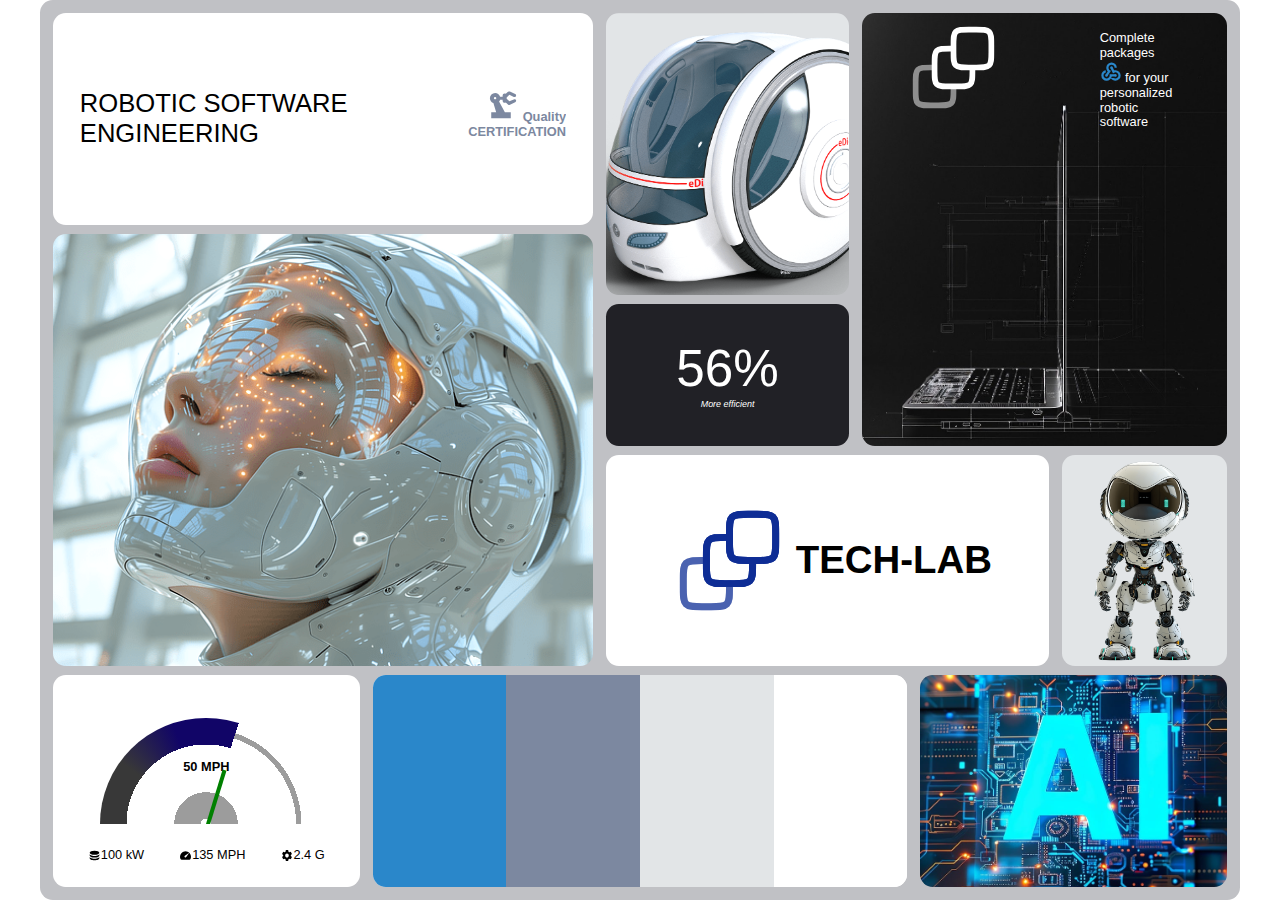
<file: index.html>
<!DOCTYPE html>
<html lang="en">
  <head>
    <title>CSS flex & grid</title>
    <!-- meta -->
    <meta charset="UTF-8" />
    <meta name="viewport" content="width=device-width, initial-scale=1.0" />
    <!-- favicon -->
    <link rel="apple-touch-icon" sizes="180x180" href="/img/favicon/apple-touch-icon.png" />
    <link rel="icon" type="image/png" sizes="32x32" href="/img/favicon/favicon-32x32.png" />
    <link rel="icon" type="image/png" sizes="16x16" href="/img/favicon/favicon-16x16.png" />
    <link rel="manifest" href="/img/favicon/site.webmanifest" />
    <link rel="mask-icon" href="/img/favicon/safari-pinned-tab.svg" color="#5bbad5" />
    <link rel="shortcut icon" href="/img/favicon/favicon.ico" />
    <meta name="apple-mobile-web-app-title" content="CSS flex &amp; grid" />
    <meta name="application-name" content="CSS flex &amp; grid" />
    <meta name="msapplication-TileColor" content="#da532c" />
    <meta name="msapplication-config" content="/img/favicon/browserconfig.xml" />
    <meta name="theme-color" content="#ffffff" />
    <!-- CSS -->
    <link rel="stylesheet" href="css/normalize.css" />
    <link href="css/grid.css" rel="stylesheet" />
  </head>
  <body>
    <main class="container">
      <div class="item v1">
        <p>Robotic software engineering</p>
        <p>
          <img src="./img/precision_manufacturing_24.svg" alt="precision manufacturing">
          Quality CERTIFICATION
        </p>
      </div>
      <div class="item v2"></div>
      <div class="item v3">
        <div class="item"></div>
        <div class="item">
          <img src="./img/three-squares-svgrepo-com-white.svg" alt="three squares white logo">
          <p>
            Complete packages
            <img src="./img/webhook_16.svg" alt="webhook"> for your personalized robotic software
          </p>
        </div>
        <div class="item">56%<small>More efficient</small></div>
      </div>
      <div class="item v4">
        <div class="item">
          <img src="./img/three-squares-svgrepo-com.svg" alt="three squares blue logo"> TECH-LAB
        </div>
        <div class="item"></div>
      </div>
      <div class="item v5">
        <div class="item">
          <div class="semicircle_container">
            <div class="semicircle bg-gradient"></div>
            <p>50 MPH</p>
            <div class="line"></div>
          </div>
          <div class="item">
            <span><img src="./img/database_16.svg" alt="database"> 100 kW</span>
            <span><img src="./img/speed_16.svg" alt="speedometer"> 135 MPH</span>
            <span><img src="./img/settings_16.svg" alt="configuration settings"> 2.4 G</span>
          </div>
        </div>
        <div class="item">
          <div class="item"></div>
          <div class="item"></div>
          <div class="item"></div>
          <div class="item"></div>
        </div>
        <div class="item"></div>
      </div>
    </main>
  </body>
</html>
</file>
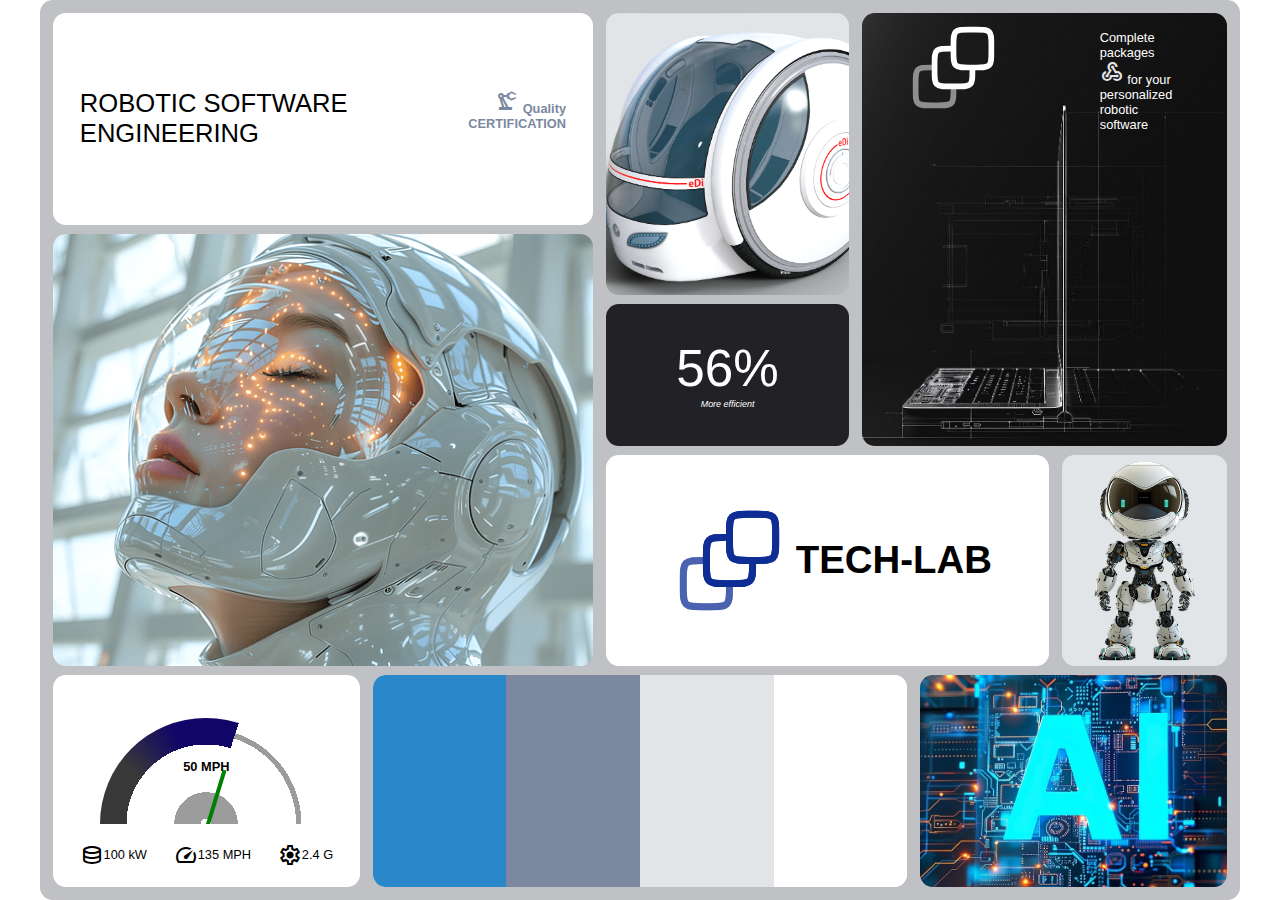
<file: grid.html>
<!DOCTYPE html>
<html lang="en">
  <head>
    <title>CSS flex & grip</title>
    <!-- meta -->
    <meta charset="UTF-8" />
    <meta name="viewport" content="width=device-width, initial-scale=1.0" />
    <!-- favicon -->
    <link rel="apple-touch-icon" sizes="180x180" href="/img/favicon/apple-touch-icon.png" />
    <link rel="icon" type="image/png" sizes="32x32" href="/img/favicon/favicon-32x32.png" />
    <link rel="icon" type="image/png" sizes="16x16" href="/img/favicon/favicon-16x16.png" />
    <link rel="manifest" href="/img/favicon/site.webmanifest" />
    <link rel="mask-icon" href="/img/favicon/safari-pinned-tab.svg" color="#5bbad5" />
    <link rel="shortcut icon" href="/img/favicon/favicon.ico" />
    <meta name="apple-mobile-web-app-title" content="CSS flex &amp; grid" />
    <meta name="application-name" content="CSS flex &amp; grid" />
    <meta name="msapplication-TileColor" content="#da532c" />
    <meta name="msapplication-config" content="/img/favicon/browserconfig.xml" />
    <meta name="theme-color" content="#ffffff" />
    <!-- CSS -->
    <link href="css/normalize.css" rel="stylesheet" />
    <link
      rel="stylesheet"
      href="https://fonts.googleapis.com/css2?family=Material+Symbols+Outlined:opsz,wght,FILL,GRAD@20..48,100..700,0..1,-50..200"
    />
    <link href="css/grid.css" rel="stylesheet" />
  </head>
  <body>
    <main class="container">
      <div class="item v1">
        <p>Robotic software engineering</p>
        <p>
          <span class="material-symbols-outlined">precision_manufacturing</span>
          Quality CERTIFICATION
        </p>
      </div>
      <div class="item v2"></div>
      <div class="item v3">
        <div class="item"></div>
        <div class="item">
          <img src="/img/three-squares-svgrepo-com-white.svg" alt="three squares white logo" />
          <p>
            Complete packages
            <span class="material-symbols-outlined">webhook</span> for your personalized robotic software
          </p>
        </div>
        <div class="item">56%<small>More efficient</small></div>
      </div>
      <div class="item v4">
        <div class="item">
          <img src="/img/three-squares-svgrepo-com.svg" alt="three squares blue logo" />TECH-LAB
        </div>
        <div class="item"></div>
      </div>
      <div class="item v5">
        <div class="item">
          <div class="semicircle_container">
            <div class="semicircle bg-gradient"></div>
            <p>50 MPH</p>
            <div class="line"></div>
          </div>
          <div class="item">
            <span><span class="material-symbols-outlined material-icons-md-18">database</span> 100 kW</span>
            <span><span class="material-symbols-outlined material-icons-md-18">speed</span> 135 MPH</span>
            <span><span class="material-symbols-outlined material-icons-md-18">settings</span> 2.4 G</span>
          </div>
        </div>
        <div class="item">
          <div class="item"></div>
          <div class="item"></div>
          <div class="item"></div>
          <div class="item"></div>
        </div>
        <div class="item"></div>
      </div>
    </main>
  </body>
</html>
</file>
<file: css/grid.css>
/* variables */
:root {
  /* theme */
  --light-gray: #c0c1c5;
  --base-white: #fff;
  --item-black: #212126;
  --item-light-blue: #2a87ca;
  --item-blue-gray: #7c88a0;
  --item-blue-white: #e2e5e7;
  /* border */
  --border-radius: 1vw;
}
* {
  margin: 0;
}

body {
  display: grid;
  align-items: start;
  justify-items: center;
  box-sizing: border-box;
  font-family: "Gill Sans", "Mona Sans", "Helvetica Neue", Helvetica, Arial, sans-serif;
  font-size: 3vw;
}

.container {
  box-sizing: border-box;
  background-color: var(--light-gray);
  border-radius: var(--border-radius);
  padding: 1vw;
  height: 100vh;
  aspect-ratio: 4 / 3;
  display: grid;
  grid-template-columns: 1fr 1.15fr;
  grid-template-rows: repeat(4, 1fr);
  grid-template-areas:
    "v1 v3"
    "v2 v3"
    "v2 v4"
    "v5 v5";
  grid-gap: 1vh 1vw;
}

.item {
  display: grid;
  place-content: center;
  border-radius: var(--border-radius);
  background-color: var(--base-white);
}

.v1 {
  grid-area: v1;
  background-color: var(--base-white);
  display: flex;
  flex-flow: row wrap;
  align-items: flex-start;
  p {
    margin: 0;
    overflow: hidden;
    text-wrap: pretty;
  }
  p:first-child {
    font-size: 2vw;
    width: 60%;
    text-transform: uppercase;
  }
  p:last-child {
    font-size: 1vw;
    width: 30%;
    font-weight: bold;
    color: var(--item-blue-gray);
    text-align: right;
    img {
      width: 2.5vw;
    }
  }
}

.v2 {
  grid-area: v2;
  background: url("../img/humanoid-8722271_530.png") center / cover no-repeat;
}

.v3 {
  grid-area: v3;
  grid-template-columns: 1fr 1.5fr;
  grid-template-rows: 2fr 1fr;
  grid-template-areas:
    "v3_1 v3_2"
    "v3_3 v3_2";
  grid-gap: 1vh 1vw;
  background-color: var(--light-gray);
  .item:first-child {
    grid-area: v3_1;
    background: url("../img/automobile-2651594_1280.png") center / cover, var(--item-blue-white);
  }
  .item:nth-child(2) {
    grid-area: v3_2;
    display: flex;
    align-items: flex-start;
    justify-content: space-around;
    background: url("../img/laptop-8778592_1280.jpg") bottom center / cover;
    font-size: 1vw;
    color: white;
    img:first-child {
      width: 30%;
    }
    p {
      width: min-content;
      margin: 5%;
      span {
        color: var(--item-blue-white);
      }
    }
  }
  .item:last-child {
    grid-area: v3_3;
    background-color: var(--item-black);
    color: var(--base-white);
    font-size: 4vw;
    text-align: center;
    small {
      font-size: 0.7vw;
      font-style: italic;
    }
  }
}

.v4 {
  grid-area: v4;
  grid-template-columns: 2.68fr 1fr;
  grid-template-rows: 1fr;
  grid-template-areas: "v4_1 v4_2";
  grid-gap: 1vh 1vw;
  background-color: var(--light-gray);
  div:first-child {
    grid-area: v4_1;
    background-color: var(--base-white);
    display: flex;
    align-items: center;
    color: black;
    font-weight: bolder;
    img {
      width: 30%;
    }
  }
  div:last-child {
    grid-area: v4_2;
    background: url("../img/ai-generated-8679366-min-215x384.png") center / contain no-repeat, var(--item-blue-white);
    img {
      width: 100%;
      max-height: 20vh;
    }
  }
}

.v5 {
  grid-area: v5;
  grid-template-columns: 1fr 1.74fr 1fr;
  grid-template-rows: 1fr;
  grid-template-areas: "v5_1 v5_2 v5_3";
  grid-gap: 1vh 1vw;
  background-color: var(--light-gray);

  .item:first-child {
    grid-area: v5_1;
    background-color: var(--base-white);
    display: flex;
    place-content: flex-end center;
    flex-flow: row wrap;
    .item {
      flex-grow: 1;
      box-sizing: border-box;
      overflow: hidden;
      font-size: 1vw;
      color: black;
      border-radius: 0;
      img {
        width: 1vw;
      }
    }
    .item:last-child {
      border-bottom-left-radius: 16px;
      border-bottom-right-radius: 16px;
      display: flex;
      height: 30%;
      width: 100%;
      align-items: center;
      justify-content: space-evenly;
    }
    span {
      display: flex;
      align-items: center;
      justify-content: space-evenly;
    }
  }
  .item:nth-child(2) {
    grid-area: v5_2;
    display: flex;
    flex-flow: row wrap;
    .item {
      border-radius: 0px;
      width: 25%;
      height: 100%;
    }
    .item:first-child {
      border-top-left-radius: var(--border-radius);
      border-bottom-left-radius: var(--border-radius);
      background-color: var(--item-light-blue);
    }
    .item:nth-child(2) {
      background-color: var(--item-blue-gray);
    }
    .item:nth-child(3) {
      background-color: var(--item-blue-white);
    }
    .item:last-child {
      border-top-right-radius: var(--border-radius);
      border-bottom-right-radius: var(--border-radius);
    }
  }
  .item:nth-child(3):not(.v5 > div > div) {
    grid-area: v5_3;
    background-color: var(--item-blue-white);
    position: relative;
    overflow: hidden;
    background: url("../img/ai-generated-8703671_1280.jpg") center / cover;
  }
}

.semicircle_container {
  margin: 0;
  box-sizing: border-box;
  height: 50%;
  aspect-ratio: 2 / 1;
  overflow: hidden;
  font-family: "Gill Sans", "Gill Sans MT", Calibri, "Trebuchet MS", sans-serif;
  font-size: 5vw;
  font-weight: bold;
  position: relative;

  .semicircle {
    width: 100%;
    aspect-ratio: inherit;
    border-top-left-radius: 50% 100%;
    border-top-right-radius: 50% 100%;

    &.bg-gradient {
      background-image: radial-gradient(
          50% 100% at 50% 100%,
          #ffffff 0% 5%,
          #9c9c9cff 5% 30%,
          #ffffff 30% 75%,
          #ffffff00 75% 100%
        ),
        conic-gradient(
          from 270deg at 50% 100%,
          #383838ff 0 10%,
          #110567ff 20% 30%,
          #ffffff00 30% 80%,
          #ffffff00 80% 100%
        ),
        radial-gradient(50% 100% at 50% 100%, #ffffff00 75% 85%, #9c9c9cff 85% 90%, #ffffff00 90%);
    }
  }

  .line {
    position: absolute;
    bottom: 0;
    left: 50%;
    height: 50%;
    border: 0.2vw solid green;
    transform-origin: bottom left;
    transform: rotateZ(17deg);
  }

  p {
    position: absolute;
    left: 50%;
    top: 40%;
    translate: -50%;
    font-size: 1vw;
  }
}

@media (aspect-ratio < 4/3) {
  body {
    place-content: start space-evenly;
  }
  .container {
    width: 100vw;
    min-width: 300px;
    aspect-ratio: 1 / 2;
    height: auto;
    grid-template-columns: 1fr;
    grid-template-rows: 1fr 3fr 2fr 1fr 1fr;
    grid-template-areas:
      "v1"
      "v2"
      "v3"
      "v4"
      "v5";
    gap: 1%;
  }
  .v1 {
    p:first-child {
      font-size: 3vh;
    }
    p:last-child {
      font-size: 1.5vh;
    }
  }
}
</file>
